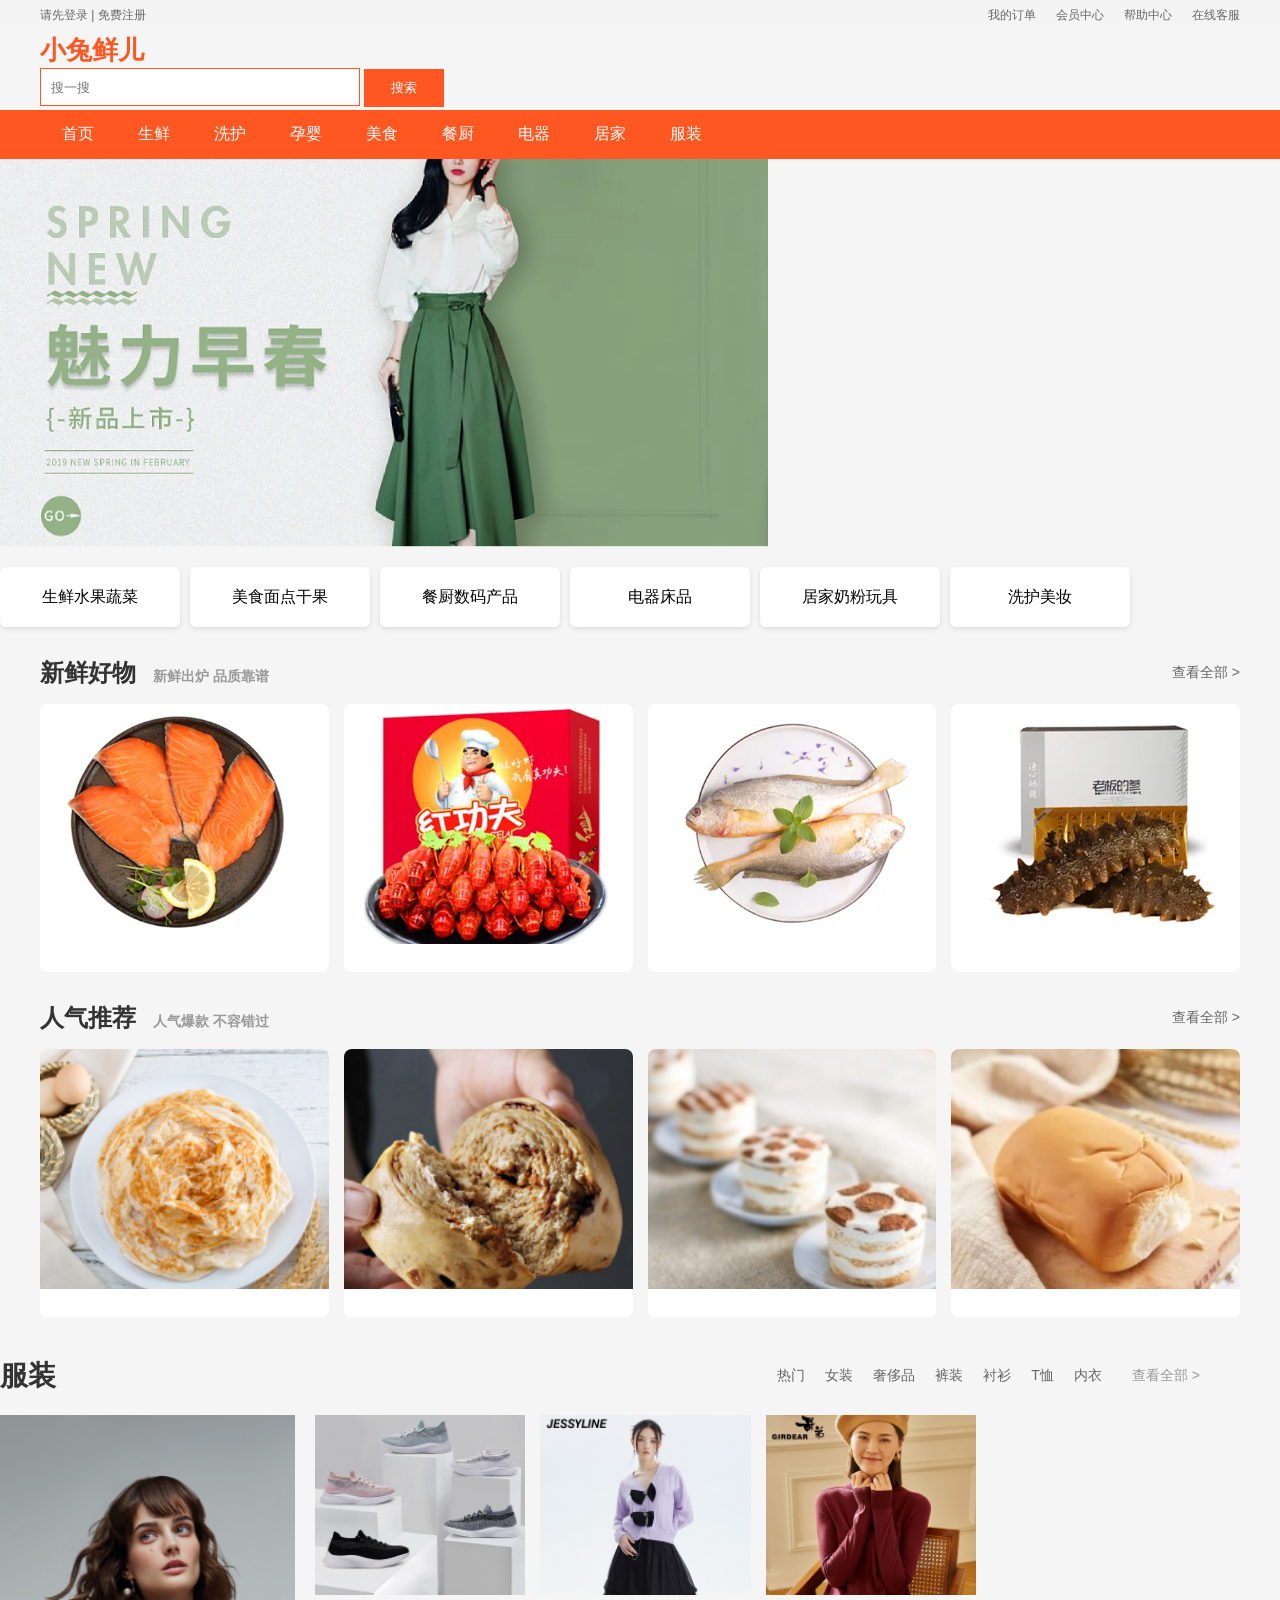
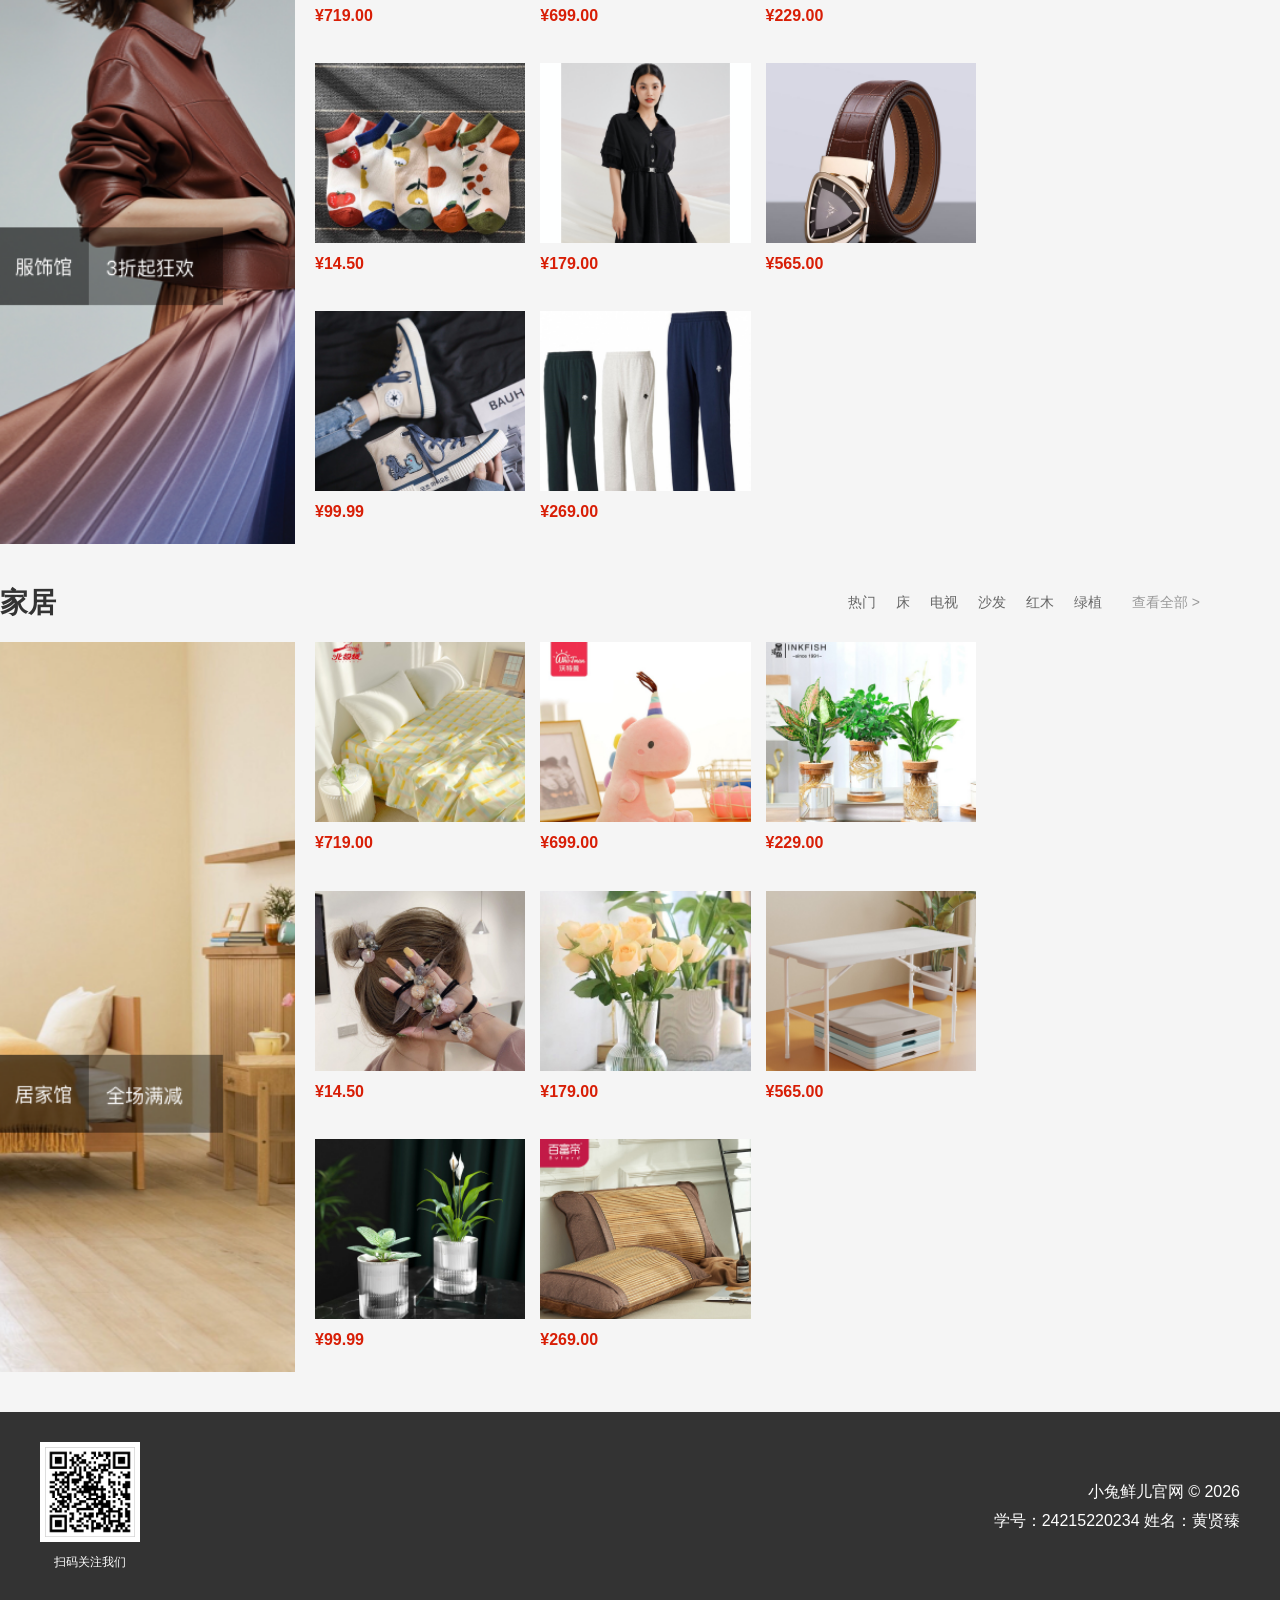
<file: index.html>
<!DOCTYPE html>
<html lang="zh-CN">
<head>
  <meta charset="UTF-8" />
  <title>小兔鲜儿官网</title>
  <link rel="stylesheet" href="css/style.css">
  <meta name="viewport" content="width=device-width, initial-scale=1.0">
</head>
<body>

  <!-- 顶部导航 -->
  <div class="top-nav">
    <div class="container">
      <span>请先登录 | 免费注册</span>
      <ul class="top-link">
        <li>我的订单</li>
        <li>会员中心</li>
        <li>帮助中心</li>
        <li>在线客服</li>
      </ul>
    </div>
  </div>

  <!-- 头部Logo + 搜索 -->
  <header class="header">
    <div class="container">
      <div class="logo">小兔鲜儿</div>
      <div class="search">
        <input type="text" placeholder="搜一搜" />
        <button>搜索</button>
      </div>
    </div>
  </header>

  <!-- 主导航 -->
  <nav class="nav">
    <div class="container">
      <ul class="nav-list">
        <li>首页</li>
        <li>生鲜</li>
        <li>洗护</li>
        <li>孕婴</li>
        <li>美食</li>
        <li>餐厨</li>
        <li>电器</li>
        <li>居家</li>
        <li>服装</li>
      </ul>
    </div>
  </nav>

  <!-- 轮播图 -->
  <section class="banner">
    <img src="images/banner1.png" alt="banner">
  </section>

  <!-- 分类区 -->
  <section class="category container">
    <div class="item">生鲜水果蔬菜</div>
    <div class="item">美食面点干果</div>
    <div class="item">餐厨数码产品</div>
    <div class="item">电器床品</div>
    <div class="item">居家奶粉玩具</div>
    <div class="item">洗护美妆</div>
  </section>

  <!-- 新鲜好物 -->
  <section class="goods-section">
    <div class="goods-header">
      <div>
        <h2>新鲜好物 <span class="desc">新鲜出炉 品质靠谱</span></h2>
      </div>
      <a href="#" class="more">查看全部 ></a>
    </div>
    <div class="goods-list">
      <div class="goods-item">
        <img src="images/fresh_goods_1.jpg" alt="商品">
        <div class="goods-info">
        </div>
      </div>
      <div class="goods-item">
        <img src="images/fresh_goods_2.jpg" alt="商品">
        <div class="goods-info">
        </div>
      </div>
      <div class="goods-item">
        <img src="images/fresh_goods_3.jpg" alt="商品">
        <div class="goods-info">
        </div>
      </div>
      <div class="goods-item">
        <img src="images/fresh_goods_4.jpg" alt="商品">
        <div class="goods-info">
        </div>
      </div>
    </div>
  </section>

  <!-- 人气推荐 -->
  <section class="goods-section">
    <div class="goods-header">
      <div>
        <h2>人气推荐 <span class="desc">人气爆款 不容错过</span></h2>
      </div>
      <a href="#" class="more">查看全部 ></a>
    </div>
    <div class="goods-list">
      <div class="goods-item">
        <img src="images/fresh1.png" alt="商品">
        <div class="goods-info">
        </div>
      </div>
      <div class="goods-item">
        <img src="images/fresh2.png" alt="商品">
        <div class="goods-info">
        </div>
      </div>
      <div class="goods-item">
        <img src="images/fresh3.png" alt="商品">
        <div class="goods-info">
        </div>
      </div>
      <div class="goods-item">
        <img src="images/fresh4.png" alt="商品">
        <div class="goods-info">
        </div>
      </div>
    </div>
  </section>

  <!-- 服装板块 -->
  <section class="clothes-section container">
    <div class="clothes-header">
      <h2>服装</h2>
      <div class="clothes-nav">
        <span>热门</span>
        <span>女装</span>
        <span>奢侈品</span>
        <span>裤装</span>
        <span>衬衫</span>
        <span>T恤</span>
        <span>内衣</span>
        <a href="#" class="more">查看全部 ></a>
      </div>
    </div>
    <div class="clothes-content">
      <div class="clothes-main-img">
        <img src="images/colthes_left.png" alt="服饰馆">
      </div>
      <div class="clothes-list">
        <div class="clothes-item"><img src="images/clothes1.png" alt=""><div class="clothes-price">¥719.00</div></div>
        <div class="clothes-item"><img src="images/clothes2.png" alt=""><div class="clothes-price">¥699.00</div></div>
        <div class="clothes-item"><img src="images/clothes3.png" alt=""><div class="clothes-price">¥229.00</div></div>
        <div class="clothes-item"><img src="images/clothes4.png" alt=""><div class="clothes-price">¥14.50</div></div>
        <div class="clothes-item"><img src="images/clothes5.png" alt=""><div class="clothes-price">¥179.00</div></div>
        <div class="clothes-item"><img src="images/clothes6.png" alt=""><div class="clothes-price">¥565.00</div></div>
        <div class="clothes-item"><img src="images/clothes7.png" alt=""><div class="clothes-price">¥99.99</div></div>
        <div class="clothes-item"><img src="images/clothes8.png" alt=""><div class="clothes-price">¥269.00</div></div>
      </div>
    </div>
  </section>

  <!-- 家居板块 -->
  <section class="clothes-section container">
    <div class="clothes-header">
      <h2>家居</h2>
      <div class="clothes-nav">
        <span>热门</span>
        <span>床</span>
        <span>电视</span>
        <span>沙发</span>
        <span>红木</span>
        <span>绿植</span>
        <a href="#" class="more">查看全部 ></a>
      </div>
    </div>
    <div class="clothes-content">
      <div class="clothes-main-img">
        <img src="images/home_left.png" alt="">
      </div>
      <div class="clothes-list">
        <div class="clothes-item"><img src="images/home1.png" alt=""><div class="clothes-price">¥719.00</div></div>
        <div class="clothes-item"><img src="images/home2.png" alt=""><div class="clothes-price">¥699.00</div></div>
        <div class="clothes-item"><img src="images/home3.png" alt=""><div class="clothes-price">¥229.00</div></div>
        <div class="clothes-item"><img src="images/home4.png" alt=""><div class="clothes-price">¥14.50</div></div>
        <div class="clothes-item"><img src="images/home5.png" alt=""><div class="clothes-price">¥179.00</div></div>
        <div class="clothes-item"><img src="images/home6.png" alt=""><div class="clothes-price">¥565.00</div></div>
        <div class="clothes-item"><img src="images/home7.png" alt=""><div class="clothes-price">¥99.99</div></div>
        <div class="clothes-item"><img src="images/home8.png" alt=""><div class="clothes-price">¥269.00</div></div>
      </div>
    </div>
  </section>

  <!-- 底部 -->
  <footer class="footer">
    <div class="container footer-content">
      <div class="qrcode">
        <img src="images/app.png" alt="公众号二维码">
        <p>扫码关注我们</p>
      </div>
      <div class="footer-text">
        <p>小兔鲜儿官网 © 2026</p>
        <p>学号：24215220234   姓名：黄贤臻</p>
      </div>
    </div>
  </footer>

</body>
</html>
</file>
<file: css/style.css>
* {
  margin: 0;
  padding: 0;
  box-sizing: border-box;
  list-style: none;
  text-decoration: none;
}

body {
  font-family: "Microsoft YaHei", sans-serif;
  background: #f5f5f5;
}

.container {
  width: 1200px;
  margin: 0 auto;
}

/* 顶部导航 */
.top-nav {
  height: 30px;
  background: #f4f4f4;
  line-height: 30px;
  font-size: 12px;
  color: #666;
}
.top-link {
  float: right;
}
.top-link li {
  float: left;
  margin-left: 20px;
}

/* 头部 */
.header {
  height: 80px;
  display: flex;
  align-items: center;
  justify-content: space-between;
}
.logo {
  font-size: 26px;
  font-weight: bold;
  color: #ff5722;
}
.search input {
  width: 320px;
  height: 38px;
  border: 1px solid #ff5722;
  padding: 0 10px;
  outline: none;
}
.search button {
  height: 38px;
  width: 80px;
  background: #ff5722;
  color: #fff;
  border: none;
  cursor: pointer;
}

/* 导航 */
.nav {
  background: #ff5722;
}
.nav-list {
  display: flex;
}
.nav-list li {
  padding: 14px 22px;
  color: #fff;
  cursor: pointer;
}
.nav-list li:hover {
  background: #e64a19;
}

/* 轮播 */
.banner img {
  width: 60%;
  display: block;
}

/* 分类 */
.category {
  display: flex;
  flex-wrap: wrap;
  gap: 10px;
  margin: 20px 0;
}
.item {
  width: 15%;
  height: 60px;
  background: #fff;
  text-align: center;
  line-height: 60px;
  border-radius: 6px;
  box-shadow: 0 2px 5px rgba(0,0,0,0.1);
}

/* 商品区域 */
.goods-section {
  width: 1200px;
  margin: 30px auto;
}
.goods-header {
  display: flex;
  justify-content: space-between;
  align-items: center;
  margin-bottom: 15px;
}
.goods-header h2 {
  font-size: 24px;
  color: #333;
}
.goods-header .desc {
  font-size: 14px;
  color: #999;
  margin-left: 10px;
}
.goods-header .more {
  font-size: 14px;
  color: #666;
}

.goods-list {
  display: flex;
  gap: 15px;
}
.goods-item {
  flex: 1;
  background: #fff;
  border-radius: 8px;
  overflow: hidden;
}
.goods-item img {
  width: 100%;
  height: 240px;
  object-fit: cover;
}
.goods-info {
  padding: 12px;
  text-align: center;
}
.goods-name {
  font-size: 15px;
  color: #333;
  margin-bottom: 6px;
}
.goods-price {
  font-size: 19px;
  color: #d81e06;
  font-weight: bold;
}

/* 新增：服装板块样式 */
.clothes-section {
  margin: 40px 0;
}
.clothes-header {
  display: flex;
  justify-content: space-between;
  align-items: center;
  margin-bottom: 20px;
}
.clothes-header h2 {
  font-size: 28px;
  color: #333;
}
.clothes-nav {
  display: flex;
  align-items: center;
  gap: 20px;
  font-size: 14px;
  color: #666;
}
.clothes-nav span {
  cursor: pointer;
}
.clothes-nav .more {
  color: #999;
  margin-left: 10px;
}

.clothes-content {
  display: flex;
  gap: 20px;
}
/* 左侧主图 */
.clothes-main-img {
  width: 25%;
}
.clothes-main-img img {
  width: 100%;
  height: 100%;
  object-fit: cover;
}
/* 右侧商品列表 */
.clothes-list {
  width: 75%;
  display: flex;
  flex-wrap: wrap;
  gap: 15px;
}
.clothes-item {
  width: calc(25% - 11px); /* 四列布局，抵消gap间距 */
}
.clothes-item img {
  width: 100%;
  height: 180px;
  object-fit: cover;
  margin-bottom: 8px;
}
.clothes-price {
  font-size: 16px;
  color: #d81e06;
  font-weight: bold;
}

/* 底部（带二维码） */
.footer {
  background: #333;
  color: #fff;
  padding: 30px 0;
  margin-top: 40px;
}
.footer-content {
  display: flex;
  align-items: center;
  justify-content: space-between;
}
/* 二维码样式 */
.qrcode {
  text-align: center;
}
.qrcode img {
  width: 100px;
  height: 100px;
  background: #fff;
  padding: 5px;
  margin-bottom: 8px;
}
.qrcode p {
  font-size: 12px;
  color: #fff;
}
/* 底部文字 */
.footer-text {
  text-align: right;
  line-height: 1.8;
}
</file>
